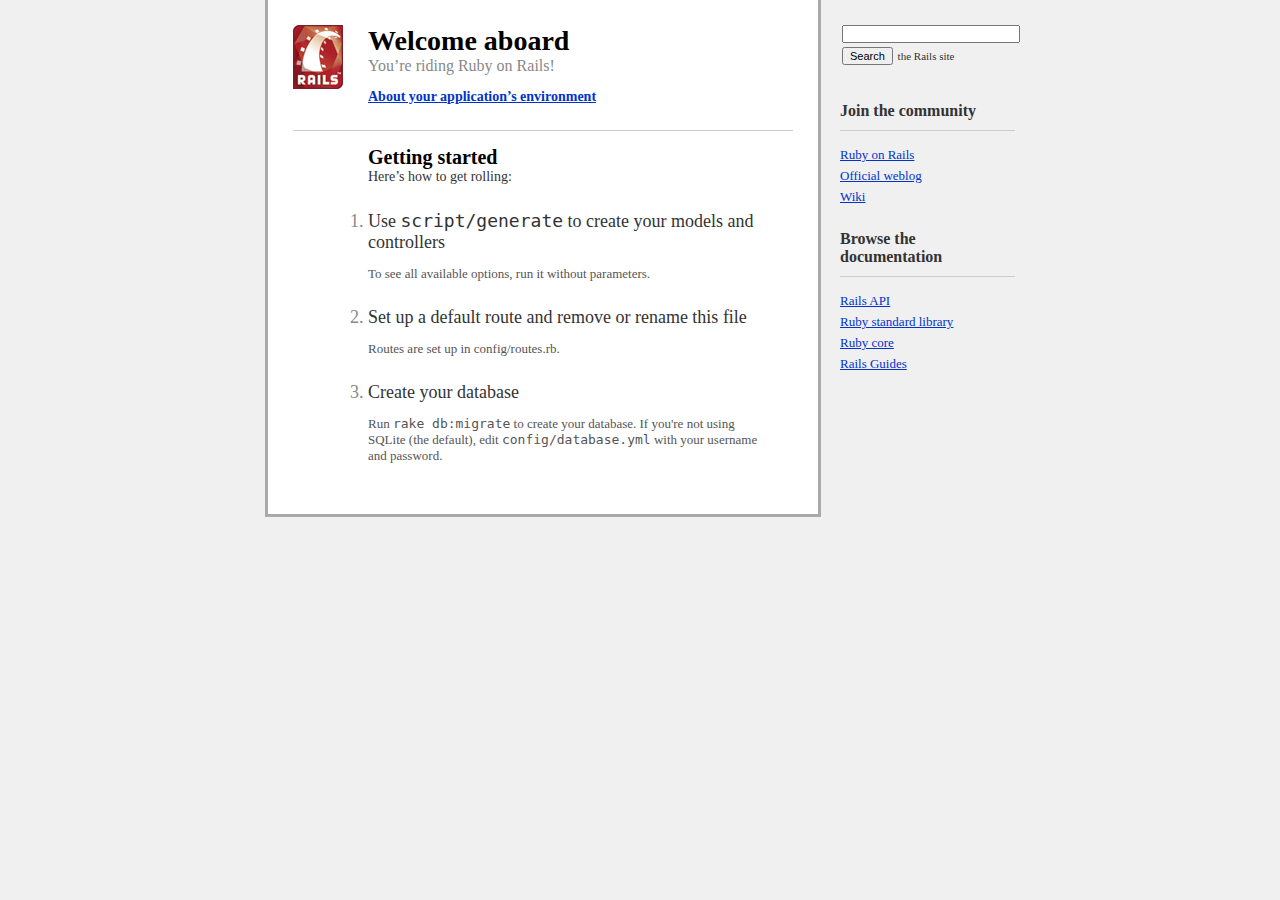
<file: vendor/gems/rails-2.3.2/html/index.html>
<!DOCTYPE html PUBLIC "-//W3C//DTD XHTML 1.0 Transitional//EN"
        "http://www.w3.org/TR/xhtml1/DTD/xhtml1-transitional.dtd">
<html>
  <head>
    <meta http-equiv="Content-type" content="text/html; charset=utf-8" />
    <title>Ruby on Rails: Welcome aboard</title>
    <style type="text/css" media="screen">
      body {
        margin: 0;
        margin-bottom: 25px;
        padding: 0;
        background-color: #f0f0f0;
        font-family: "Lucida Grande", "Bitstream Vera Sans", "Verdana";
        font-size: 13px;
        color: #333;
      }
      
      h1 {
        font-size: 28px;
        color: #000;
      }
      
      a  {color: #03c}
      a:hover {
        background-color: #03c;
        color: white;
        text-decoration: none;
      }
      
      
      #page {
        background-color: #f0f0f0;
        width: 750px;
        margin: 0;
        margin-left: auto;
        margin-right: auto;
      }
      
      #content {
        float: left;
        background-color: white;
        border: 3px solid #aaa;
        border-top: none;
        padding: 25px;
        width: 500px;
      }
      
      #sidebar {
        float: right;
        width: 175px;
      }

      #footer {
        clear: both;
      }
      

      #header, #about, #getting-started {
        padding-left: 75px;
        padding-right: 30px;
      }


      #header {
        background-image: url("images/rails.png");
        background-repeat: no-repeat;
        background-position: top left;
        height: 64px;
      }
      #header h1, #header h2 {margin: 0}
      #header h2 {
        color: #888;
        font-weight: normal;
        font-size: 16px;
      }
      
      
      #about h3 {
        margin: 0;
        margin-bottom: 10px;
        font-size: 14px;
      }
      
      #about-content {
        background-color: #ffd;
        border: 1px solid #fc0;
        margin-left: -11px;
      }
      #about-content table {
        margin-top: 10px;
        margin-bottom: 10px;
        font-size: 11px;
        border-collapse: collapse;
      }
      #about-content td {
        padding: 10px;
        padding-top: 3px;
        padding-bottom: 3px;
      }
      #about-content td.name  {color: #555}
      #about-content td.value {color: #000}
      
      #about-content.failure {
        background-color: #fcc;
        border: 1px solid #f00;
      }
      #about-content.failure p {
        margin: 0;
        padding: 10px;
      }
      
      
      #getting-started {
        border-top: 1px solid #ccc;
        margin-top: 25px;
        padding-top: 15px;
      }
      #getting-started h1 {
        margin: 0;
        font-size: 20px;
      }
      #getting-started h2 {
        margin: 0;
        font-size: 14px;
        font-weight: normal;
        color: #333;
        margin-bottom: 25px;
      }
      #getting-started ol {
        margin-left: 0;
        padding-left: 0;
      }
      #getting-started li {
        font-size: 18px;
        color: #888;
        margin-bottom: 25px;
      }
      #getting-started li h2 {
        margin: 0;
        font-weight: normal;
        font-size: 18px;
        color: #333;
      }
      #getting-started li p {
        color: #555;
        font-size: 13px;
      }
      
      
      #search {
        margin: 0;
        padding-top: 10px;
        padding-bottom: 10px;
        font-size: 11px;
      }
      #search input {
        font-size: 11px;
        margin: 2px;
      }
      #search-text {width: 170px}
      
      
      #sidebar ul {
        margin-left: 0;
        padding-left: 0;
      }
      #sidebar ul h3 {
        margin-top: 25px;
        font-size: 16px;
        padding-bottom: 10px;
        border-bottom: 1px solid #ccc;
      }
      #sidebar li {
        list-style-type: none;
      }
      #sidebar ul.links li {
        margin-bottom: 5px;
      }
      
    </style>
    <script type="text/javascript" src="javascripts/prototype.js"></script>
    <script type="text/javascript" src="javascripts/effects.js"></script>
    <script type="text/javascript">
      function about() {
        if (Element.empty('about-content')) {
          new Ajax.Updater('about-content', 'rails/info/properties', {
            method:     'get',
            onFailure:  function() {Element.classNames('about-content').add('failure')},
            onComplete: function() {new Effect.BlindDown('about-content', {duration: 0.25})}
          });
        } else {
          new Effect[Element.visible('about-content') ? 
            'BlindUp' : 'BlindDown']('about-content', {duration: 0.25});
        }
      }
      
      window.onload = function() {
        $('search-text').value = '';
        $('search').onsubmit = function() {
          $('search-text').value = 'site:rubyonrails.org ' + $F('search-text');
        }
      }
    </script>
  </head>
  <body>
    <div id="page">
      <div id="sidebar">
        <ul id="sidebar-items">
          <li>
            <form id="search" action="http://www.google.com/search" method="get">
              <input type="hidden" name="hl" value="en" />
              <input type="text" id="search-text" name="q" value="site:rubyonrails.org " />
              <input type="submit" value="Search" /> the Rails site
            </form>
          </li>
        
          <li>
            <h3>Join the community</h3>
            <ul class="links">
              <li><a href="http://www.rubyonrails.org/">Ruby on Rails</a></li>
              <li><a href="http://weblog.rubyonrails.org/">Official weblog</a></li>
              <li><a href="http://wiki.rubyonrails.org/">Wiki</a></li>
            </ul>
          </li>
          
          <li>
            <h3>Browse the documentation</h3>
            <ul class="links">
              <li><a href="http://api.rubyonrails.org/">Rails API</a></li>
              <li><a href="http://stdlib.rubyonrails.org/">Ruby standard library</a></li>
              <li><a href="http://corelib.rubyonrails.org/">Ruby core</a></li>
              <li><a href="http://guides.rubyonrails.org/">Rails Guides</a></li>
            </ul>
          </li>
        </ul>
      </div>

      <div id="content">
        <div id="header">
          <h1>Welcome aboard</h1>
          <h2>You&rsquo;re riding Ruby on Rails!</h2>
        </div>

        <div id="about">
          <h3><a href="rails/info/properties" onclick="about(); return false">About your application&rsquo;s environment</a></h3>
          <div id="about-content" style="display: none"></div>
        </div>
        
        <div id="getting-started">
          <h1>Getting started</h1>
          <h2>Here&rsquo;s how to get rolling:</h2>
          
          <ol>          
            <li>
              <h2>Use <tt>script/generate</tt> to create your models and controllers</h2>
              <p>To see all available options, run it without parameters.</p>
            </li>
            
            <li>
              <h2>Set up a default route and remove or rename this file</h2>
              <p>Routes are set up in config/routes.rb.</p>
            </li>

            <li>
              <h2>Create your database</h2>
              <p>Run <tt>rake db:migrate</tt> to create your database. If you're not using SQLite (the default), edit <tt>config/database.yml</tt> with your username and password.</p>
            </li>
          </ol>
        </div>
      </div>
      
      <div id="footer">&nbsp;</div>
    </div>
  </body>
</html>
</file>
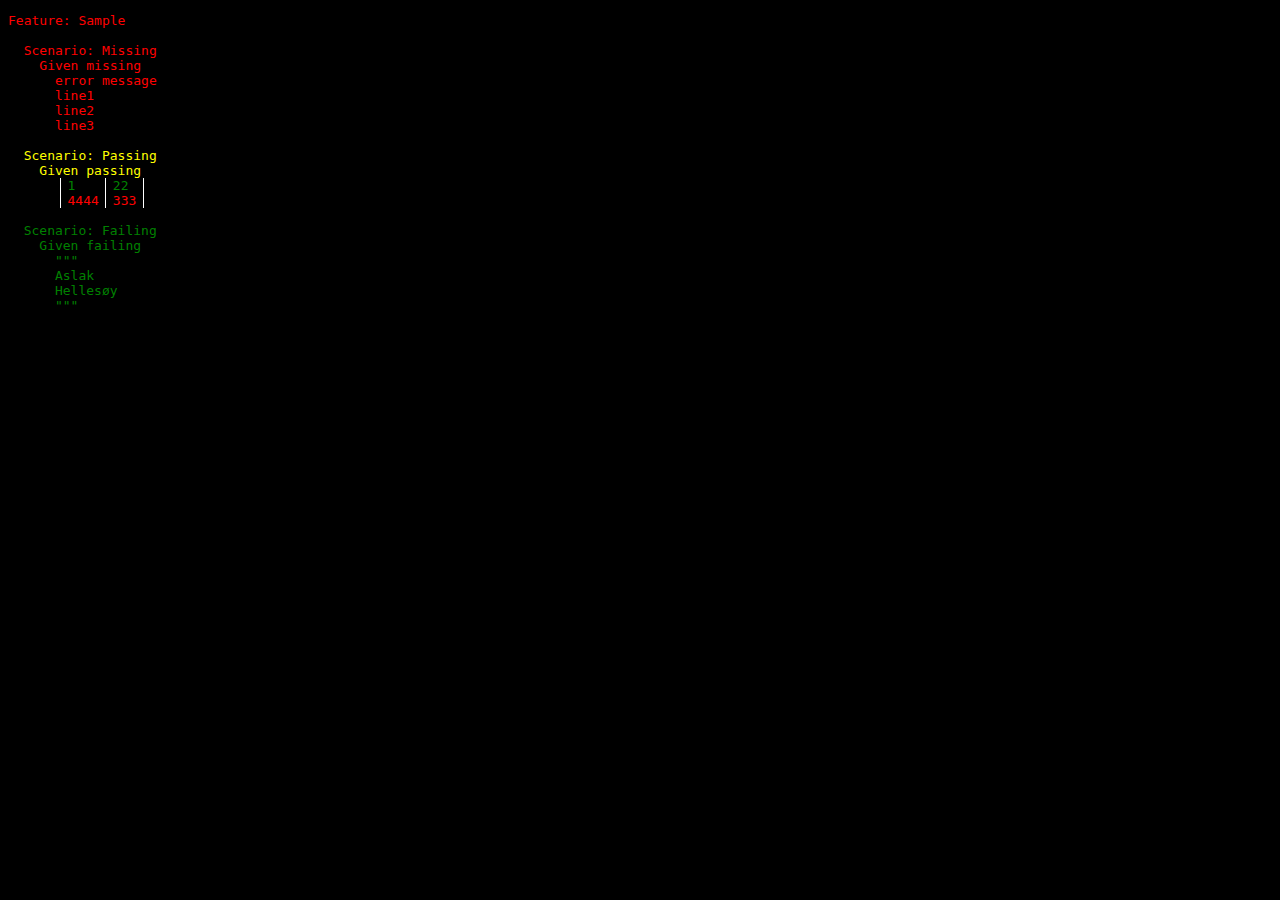
<file: vendor/gems/cucumber-0.2.3/specs/cucumber/formatter/html/index.html>
<!DOCTYPE html PUBLIC "-//W3C//DTD XHTML 1.0 Strict//EN"
  "http://www.w3.org/TR/xhtml1/DTD/xhtml1-strict.dtd">

<html xmlns="http://www.w3.org/1999/xhtml" xml:lang="en" lang="en">
<head>
  <meta http-equiv="Content-Type" content="text/html; charset=utf-8"/>
	<title>Cucumber results</title>
  <link rel="stylesheet" href="cucumber.css" type="text/css" charset="utf-8" />
	<script type="text/javascript" src="jquery-1.3.min.js"></script>
	<script type="text/javascript" src="jquery.uitableedit.js"></script>
	<script type="text/javascript" src="cucumber.js"></script>
</head>

<body>
<pre>
<span><span class="feature">Feature: Sample</span>

<span class="scenario">  Scenario: Missing
<span id="step_1">    Given missing</span></span>

<span class="scenario">  Scenario: Passing
<span id="step_2">    Given passing</span><div class="multiline_table"><table>
  <tr>
    <td class="passed">1</td>
    <td class="passed">22</td>
  </tr>
  <tr>
    <td class="failed">4444</td>
    <td class="failed">333</td>
  </tr>
</table></div></span>
<span class="scenario">  Scenario: Failing
<span id="step_3">    Given failing</span>
<span class="multiline">      """
      Aslak
      Hellesøy
      """</span></span></span>
</pre>

<script type="text/javascript">$('#step_1').failed('error message', "line1\nline2\nline3")</script>
<script type="text/javascript">$('#step_2').status('pending')</script>
<script type="text/javascript">$('#step_3').status('passed')</script>

</body>
</html>
</file>
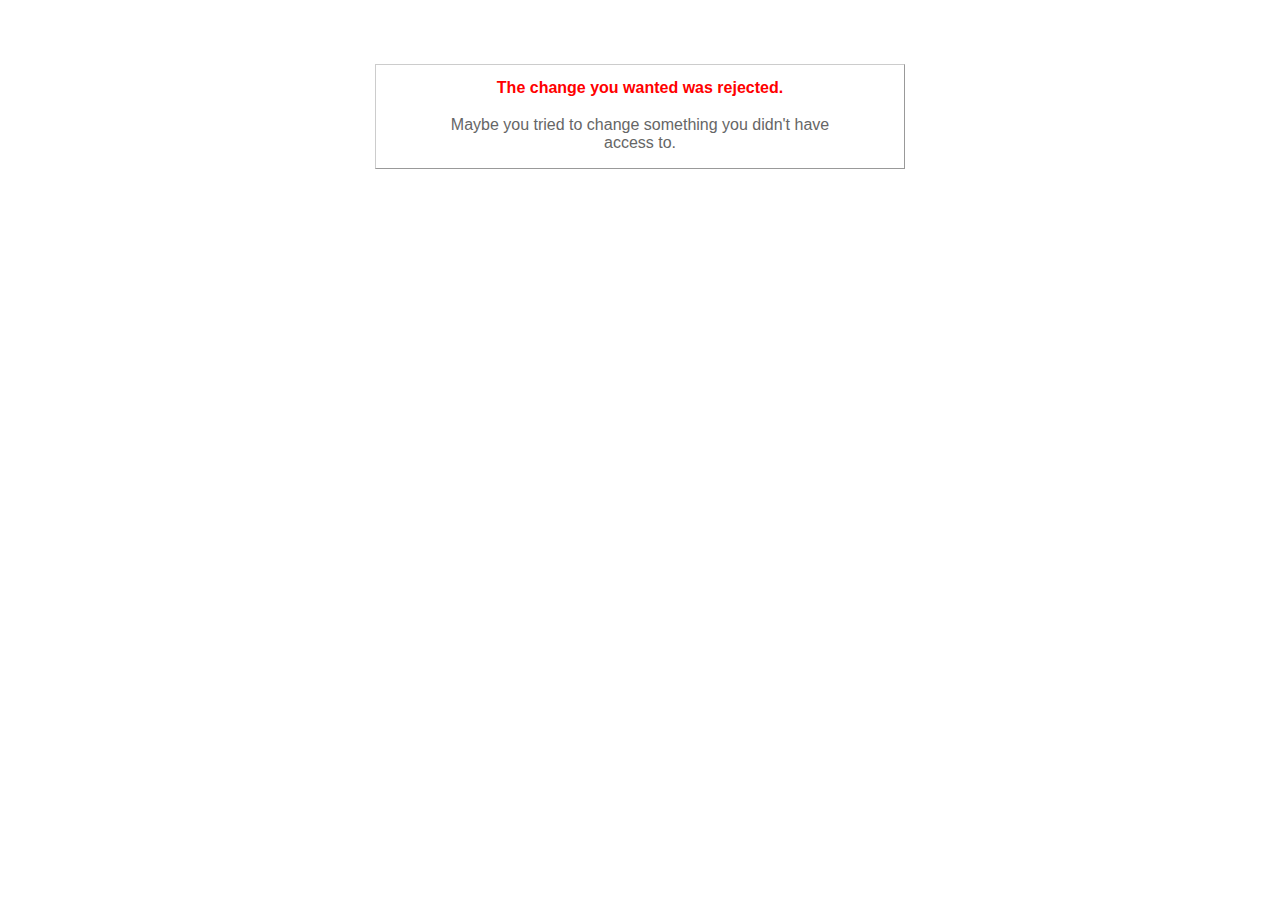
<file: public/422.html>
<!DOCTYPE html PUBLIC "-//W3C//DTD XHTML 1.0 Transitional//EN"
       "http://www.w3.org/TR/xhtml1/DTD/xhtml1-transitional.dtd">

<html xmlns="http://www.w3.org/1999/xhtml" xml:lang="en" lang="en">

<head>
  <meta http-equiv="content-type" content="text/html; charset=UTF-8" />
  <title>The change you wanted was rejected (422)</title>
	<style type="text/css">
		body { background-color: #fff; color: #666; text-align: center; font-family: arial, sans-serif; }
		div.dialog {
			width: 25em;
			padding: 0 4em;
			margin: 4em auto 0 auto;
			border: 1px solid #ccc;
			border-right-color: #999;
			border-bottom-color: #999;
		}
		h1 { font-size: 100%; color: #f00; line-height: 1.5em; }
	</style>
</head>

<body>
  <!-- This file lives in public/422.html -->
  <div class="dialog">
    <h1>The change you wanted was rejected.</h1>
    <p>Maybe you tried to change something you didn't have access to.</p>
  </div>
</body>
</html>
</file>
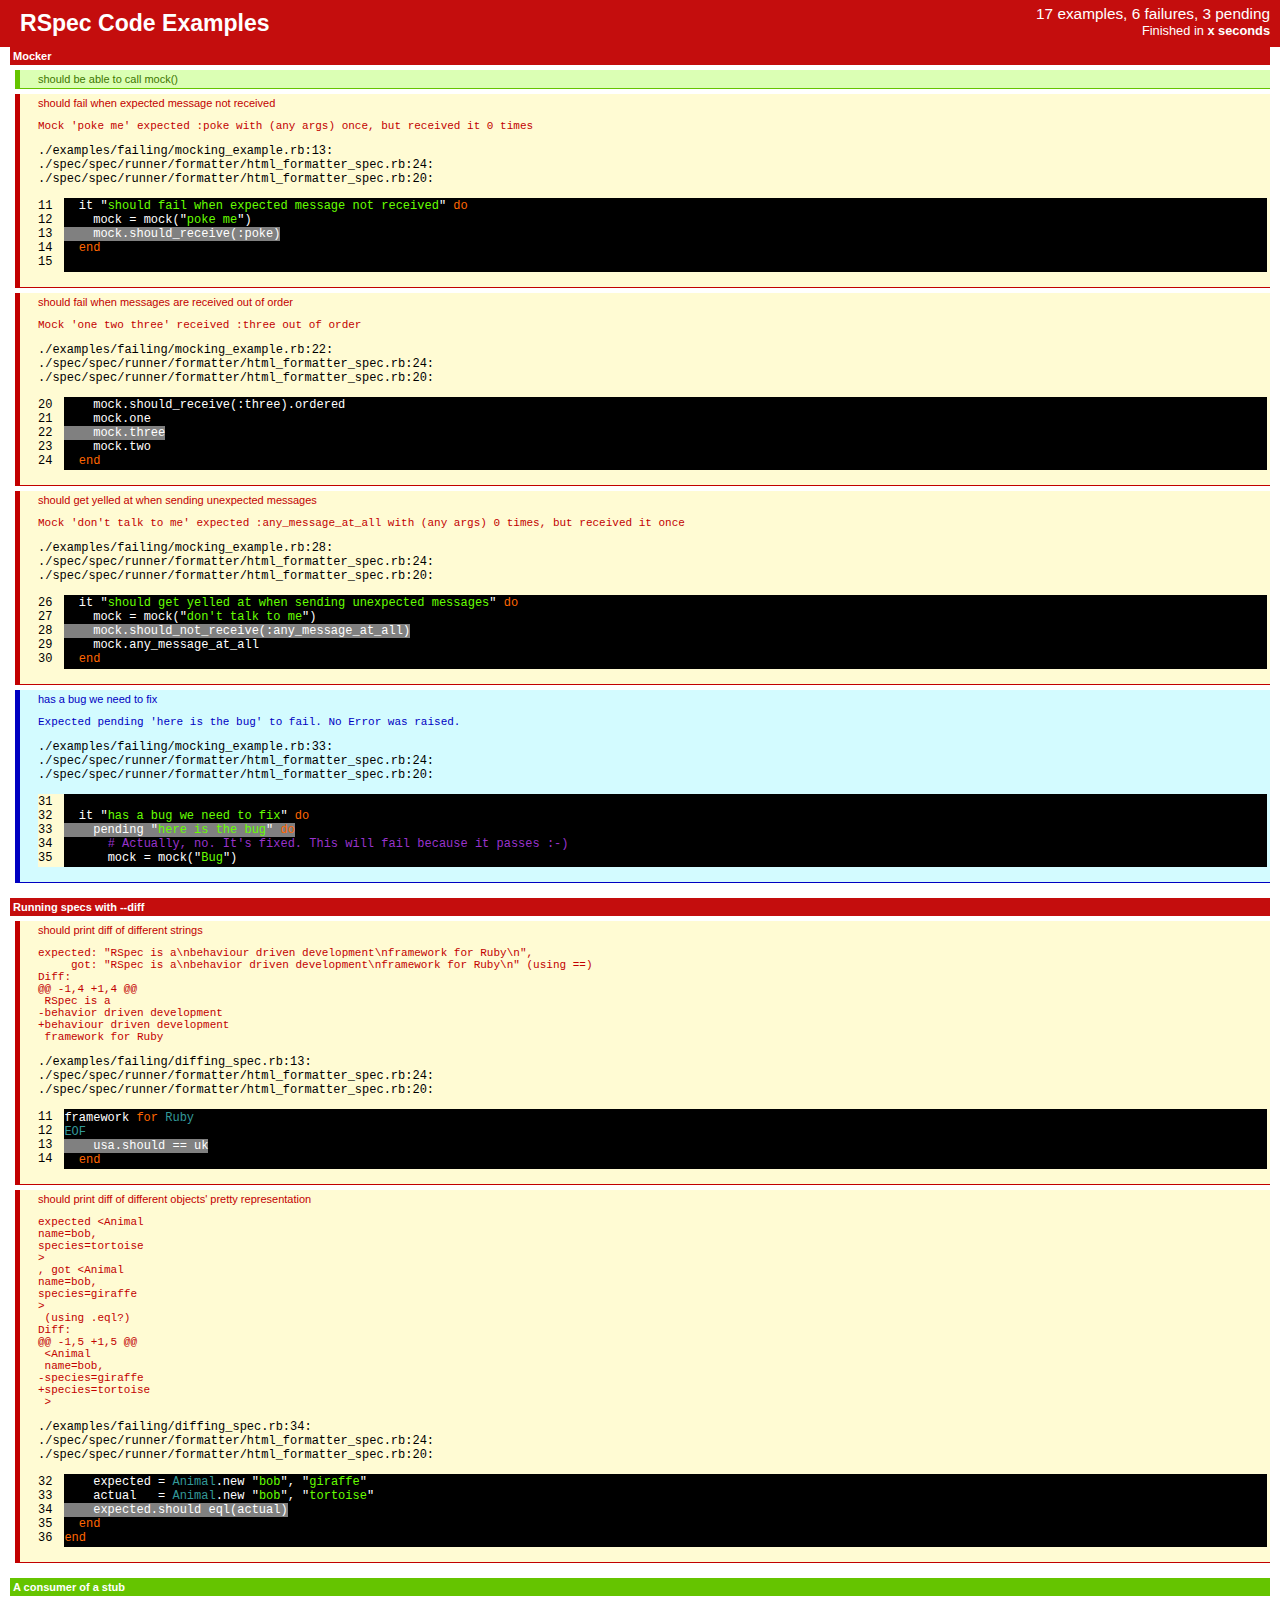
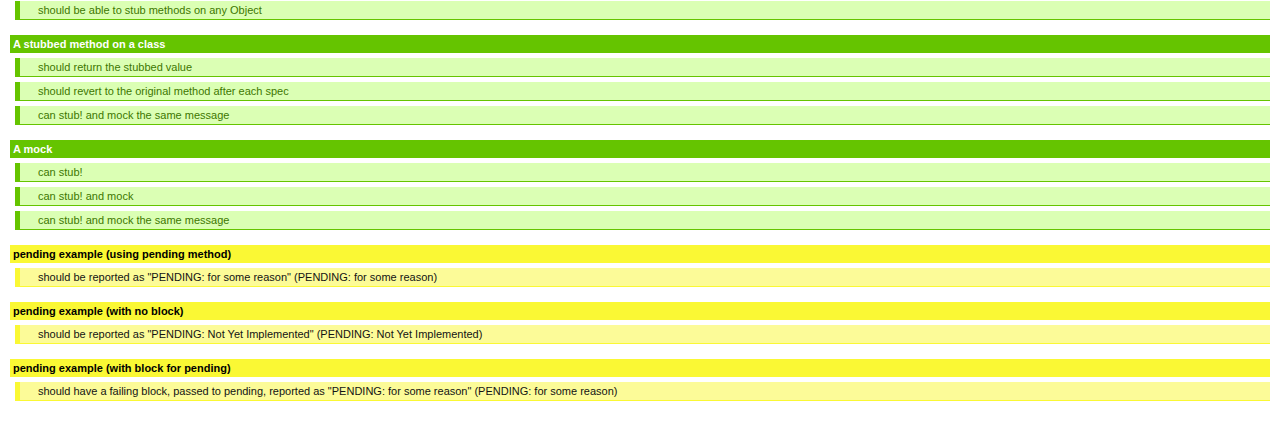
<file: vendor/gems/rspec-1.2.2/spec/spec/runner/formatter/html_formatted-1.8.4.html>
<?xml version="1.0" encoding="UTF-8"?>
<!DOCTYPE html 
  PUBLIC "-//W3C//DTD XHTML 1.0 Strict//EN"
  "http://www.w3.org/TR/xhtml1/DTD/xhtml1-strict.dtd">
<html xmlns="http://www.w3.org/1999/xhtml" xml:lang="en" lang="en">
<head>
  <title>RSpec results</title>
  <meta http-equiv="Content-Type" content="text/html; charset=utf-8" />
  <meta http-equiv="Expires" content="-1" />
  <meta http-equiv="Pragma" content="no-cache" />
  <style type="text/css">
  body {
    margin: 0;
    padding: 0;
    background: #fff;
    font-size: 80%;
  }
  </style>
</head>
<body>
<div class="rspec-report">
  <script type="text/javascript">
    // <![CDATA[
function moveProgressBar(percentDone) {
  document.getElementById("rspec-header").style.width = percentDone +"%";
}
function makeRed(element_id) {
  document.getElementById(element_id).style.background = '#C40D0D';
  document.getElementById(element_id).style.color = '#FFFFFF';
}

function makeYellow(element_id) {
  if (element_id == "rspec-header" && document.getElementById(element_id).style.background != '#C40D0D')
  {
    document.getElementById(element_id).style.background = '#FAF834';
    document.getElementById(element_id).style.color = '#000000';
  }
  else
  {
    document.getElementById(element_id).style.background = '#FAF834';
    document.getElementById(element_id).style.color = '#000000';
  }
}

    // ]]>
  </script>
  <style type="text/css">
#rspec-header {
  background: #65C400; color: #fff;
}

.rspec-report h1 {
  margin: 0px 10px 0px 10px;
  padding: 10px;
  font-family: "Lucida Grande", Helvetica, sans-serif;
  font-size: 1.8em;
}

#summary {
  margin: 0; padding: 5px 10px;
  font-family: "Lucida Grande", Helvetica, sans-serif;
  text-align: right;
  position: absolute;
  top: 0px;
  right: 0px;
}

#summary p {
  margin: 0 0 0 2px;
}

#summary #totals {
  font-size: 1.2em;
}

.example_group {
  margin: 0 10px 5px;
  background: #fff;
}

dl {
  margin: 0; padding: 0 0 5px;
  font: normal 11px "Lucida Grande", Helvetica, sans-serif;
}

dt {
  padding: 3px;
  background: #65C400;
  color: #fff;
  font-weight: bold;
}

dd {
  margin: 5px 0 5px 5px;
  padding: 3px 3px 3px 18px;
}

dd.spec.passed {
  border-left: 5px solid #65C400;
  border-bottom: 1px solid #65C400;
  background: #DBFFB4; color: #3D7700;
}

dd.spec.failed {
  border-left: 5px solid #C20000;
  border-bottom: 1px solid #C20000;
  color: #C20000; background: #FFFBD3;
}

dd.spec.not_implemented {
  border-left: 5px solid #FAF834;
  border-bottom: 1px solid #FAF834;
  background: #FCFB98; color: #131313;
}

dd.spec.pending_fixed {
  border-left: 5px solid #0000C2;
  border-bottom: 1px solid #0000C2;
  color: #0000C2; background: #D3FBFF;
}

.backtrace {
  color: #000;
  font-size: 12px;
}

a {
  color: #BE5C00;
}

/* Ruby code, style similar to vibrant ink */
.ruby {
  font-size: 12px;
  font-family: monospace;
  color: white;
  background-color: black;
  padding: 0.1em 0 0.2em 0;
}

.ruby .keyword { color: #FF6600; }
.ruby .constant { color: #339999; }
.ruby .attribute { color: white; }
.ruby .global { color: white; }
.ruby .module { color: white; }
.ruby .class { color: white; }
.ruby .string { color: #66FF00; }
.ruby .ident { color: white; }
.ruby .method { color: #FFCC00; }
.ruby .number { color: white; }
.ruby .char { color: white; }
.ruby .comment { color: #9933CC; }
.ruby .symbol { color: white; }
.ruby .regex { color: #44B4CC; }
.ruby .punct { color: white; }
.ruby .escape { color: white; }
.ruby .interp { color: white; }
.ruby .expr { color: white; }

.ruby .offending { background-color: gray; }
.ruby .linenum {
  width: 75px;
  padding: 0.1em 1em 0.2em 0;
  color: #000000;
  background-color: #FFFBD3;
}

  </style>

<div id="rspec-header">
  <h1>RSpec Code Examples</h1>

  <div id="summary">
    <p id="totals">&nbsp;</p>
    <p id="duration">&nbsp;</p>
  </div>
</div>

<div class="results">
<div class="example_group">
  <dl>
  <dt id="example_group_1">Mocker</dt>
    <script type="text/javascript">moveProgressBar('5.8');</script>
    <dd class="spec passed"><span class="passed_spec_name">should be able to call mock()</span></dd>
    <script type="text/javascript">makeRed('rspec-header');</script>
    <script type="text/javascript">makeRed('example_group_1');</script>
    <script type="text/javascript">moveProgressBar('11.7');</script>
    <dd class="spec failed">
      <span class="failed_spec_name">should fail when expected message not received</span>
      <div class="failure" id="failure_1">
        <div class="message"><pre>Mock 'poke me' expected :poke with (any args) once, but received it 0 times</pre></div>
        <div class="backtrace"><pre>./examples/failing/mocking_example.rb:13:
./spec/spec/runner/formatter/html_formatter_spec.rb:24:
./spec/spec/runner/formatter/html_formatter_spec.rb:20:</pre></div>
    <pre class="ruby"><code><span class="linenum">11</span>  <span class="ident">it</span> <span class="punct">&quot;</span><span class="string">should fail when expected message not received</span><span class="punct">&quot;</span> <span class="keyword">do</span>
<span class="linenum">12</span>    <span class="ident">mock</span> <span class="punct">=</span> <span class="ident">mock</span><span class="punct">(&quot;</span><span class="string">poke me</span><span class="punct">&quot;)</span>
<span class="offending"><span class="linenum">13</span>    <span class="ident">mock</span><span class="punct">.</span><span class="ident">should_receive</span><span class="punct">(</span><span class="symbol">:poke</span><span class="punct">)</span></span>
<span class="linenum">14</span>  <span class="keyword">end</span>
<span class="linenum">15</span>  </code></pre>
      </div>
    </dd>
    <script type="text/javascript">moveProgressBar('17.6');</script>
    <dd class="spec failed">
      <span class="failed_spec_name">should fail when messages are received out of order</span>
      <div class="failure" id="failure_2">
        <div class="message"><pre>Mock 'one two three' received :three out of order</pre></div>
        <div class="backtrace"><pre>./examples/failing/mocking_example.rb:22:
./spec/spec/runner/formatter/html_formatter_spec.rb:24:
./spec/spec/runner/formatter/html_formatter_spec.rb:20:</pre></div>
    <pre class="ruby"><code><span class="linenum">20</span>    <span class="ident">mock</span><span class="punct">.</span><span class="ident">should_receive</span><span class="punct">(</span><span class="symbol">:three</span><span class="punct">).</span><span class="ident">ordered</span>
<span class="linenum">21</span>    <span class="ident">mock</span><span class="punct">.</span><span class="ident">one</span>
<span class="offending"><span class="linenum">22</span>    <span class="ident">mock</span><span class="punct">.</span><span class="ident">three</span></span>
<span class="linenum">23</span>    <span class="ident">mock</span><span class="punct">.</span><span class="ident">two</span>
<span class="linenum">24</span>  <span class="keyword">end</span></code></pre>
      </div>
    </dd>
    <script type="text/javascript">moveProgressBar('23.5');</script>
    <dd class="spec failed">
      <span class="failed_spec_name">should get yelled at when sending unexpected messages</span>
      <div class="failure" id="failure_3">
        <div class="message"><pre>Mock 'don't talk to me' expected :any_message_at_all with (any args) 0 times, but received it once</pre></div>
        <div class="backtrace"><pre>./examples/failing/mocking_example.rb:28:
./spec/spec/runner/formatter/html_formatter_spec.rb:24:
./spec/spec/runner/formatter/html_formatter_spec.rb:20:</pre></div>
    <pre class="ruby"><code><span class="linenum">26</span>  <span class="ident">it</span> <span class="punct">&quot;</span><span class="string">should get yelled at when sending unexpected messages</span><span class="punct">&quot;</span> <span class="keyword">do</span>
<span class="linenum">27</span>    <span class="ident">mock</span> <span class="punct">=</span> <span class="ident">mock</span><span class="punct">(&quot;</span><span class="string">don't talk to me</span><span class="punct">&quot;)</span>
<span class="offending"><span class="linenum">28</span>    <span class="ident">mock</span><span class="punct">.</span><span class="ident">should_not_receive</span><span class="punct">(</span><span class="symbol">:any_message_at_all</span><span class="punct">)</span></span>
<span class="linenum">29</span>    <span class="ident">mock</span><span class="punct">.</span><span class="ident">any_message_at_all</span>
<span class="linenum">30</span>  <span class="keyword">end</span></code></pre>
      </div>
    </dd>
    <script type="text/javascript">moveProgressBar('29.4');</script>
    <dd class="spec pending_fixed">
      <span class="failed_spec_name">has a bug we need to fix</span>
      <div class="failure" id="failure_4">
        <div class="message"><pre>Expected pending 'here is the bug' to fail. No Error was raised.</pre></div>
        <div class="backtrace"><pre>./examples/failing/mocking_example.rb:33:
./spec/spec/runner/formatter/html_formatter_spec.rb:24:
./spec/spec/runner/formatter/html_formatter_spec.rb:20:</pre></div>
    <pre class="ruby"><code><span class="linenum">31</span>
<span class="linenum">32</span>  <span class="ident">it</span> <span class="punct">&quot;</span><span class="string">has a bug we need to fix</span><span class="punct">&quot;</span> <span class="keyword">do</span>
<span class="offending"><span class="linenum">33</span>    <span class="ident">pending</span> <span class="punct">&quot;</span><span class="string">here is the bug</span><span class="punct">&quot;</span> <span class="keyword">do</span></span>
<span class="linenum">34</span>      <span class="comment"># Actually, no. It's fixed. This will fail because it passes :-)</span>
<span class="linenum">35</span>      <span class="ident">mock</span> <span class="punct">=</span> <span class="ident">mock</span><span class="punct">(&quot;</span><span class="string">Bug</span><span class="punct">&quot;)</span></code></pre>
      </div>
    </dd>
  </dl>
</div>
<div class="example_group">
  <dl>
  <dt id="example_group_2">Running specs with --diff</dt>
    <script type="text/javascript">makeRed('example_group_2');</script>
    <script type="text/javascript">moveProgressBar('35.2');</script>
    <dd class="spec failed">
      <span class="failed_spec_name">should print diff of different strings</span>
      <div class="failure" id="failure_5">
        <div class="message"><pre>expected: &quot;RSpec is a\nbehaviour driven development\nframework for Ruby\n&quot;,
     got: &quot;RSpec is a\nbehavior driven development\nframework for Ruby\n&quot; (using ==)
Diff:
@@ -1,4 +1,4 @@
 RSpec is a
-behavior driven development
+behaviour driven development
 framework for Ruby
</pre></div>
        <div class="backtrace"><pre>./examples/failing/diffing_spec.rb:13:
./spec/spec/runner/formatter/html_formatter_spec.rb:24:
./spec/spec/runner/formatter/html_formatter_spec.rb:20:</pre></div>
    <pre class="ruby"><code><span class="linenum">11</span><span class="ident">framework</span> <span class="keyword">for</span> <span class="constant">Ruby</span>
<span class="linenum">12</span><span class="constant">EOF</span>
<span class="offending"><span class="linenum">13</span>    <span class="ident">usa</span><span class="punct">.</span><span class="ident">should</span> <span class="punct">==</span> <span class="ident">uk</span></span>
<span class="linenum">14</span>  <span class="keyword">end</span></code></pre>
      </div>
    </dd>
    <script type="text/javascript">moveProgressBar('41.1');</script>
    <dd class="spec failed">
      <span class="failed_spec_name">should print diff of different objects' pretty representation</span>
      <div class="failure" id="failure_6">
        <div class="message"><pre>expected &lt;Animal
name=bob,
species=tortoise
&gt;
, got &lt;Animal
name=bob,
species=giraffe
&gt;
 (using .eql?)
Diff:
@@ -1,5 +1,5 @@
 &lt;Animal
 name=bob,
-species=giraffe
+species=tortoise
 &gt;
</pre></div>
        <div class="backtrace"><pre>./examples/failing/diffing_spec.rb:34:
./spec/spec/runner/formatter/html_formatter_spec.rb:24:
./spec/spec/runner/formatter/html_formatter_spec.rb:20:</pre></div>
    <pre class="ruby"><code><span class="linenum">32</span>    <span class="ident">expected</span> <span class="punct">=</span> <span class="constant">Animal</span><span class="punct">.</span><span class="ident">new</span> <span class="punct">&quot;</span><span class="string">bob</span><span class="punct">&quot;,</span> <span class="punct">&quot;</span><span class="string">giraffe</span><span class="punct">&quot;</span>
<span class="linenum">33</span>    <span class="ident">actual</span>   <span class="punct">=</span> <span class="constant">Animal</span><span class="punct">.</span><span class="ident">new</span> <span class="punct">&quot;</span><span class="string">bob</span><span class="punct">&quot;,</span> <span class="punct">&quot;</span><span class="string">tortoise</span><span class="punct">&quot;</span>
<span class="offending"><span class="linenum">34</span>    <span class="ident">expected</span><span class="punct">.</span><span class="ident">should</span> <span class="ident">eql</span><span class="punct">(</span><span class="ident">actual</span><span class="punct">)</span></span>
<span class="linenum">35</span>  <span class="keyword">end</span>
<span class="linenum">36</span><span class="keyword">end</span></code></pre>
      </div>
    </dd>
  </dl>
</div>
<div class="example_group">
  <dl>
  <dt id="example_group_3">A consumer of a stub</dt>
    <script type="text/javascript">moveProgressBar('47.0');</script>
    <dd class="spec passed"><span class="passed_spec_name">should be able to stub methods on any Object</span></dd>
  </dl>
</div>
<div class="example_group">
  <dl>
  <dt id="example_group_4">A stubbed method on a class</dt>
    <script type="text/javascript">moveProgressBar('52.9');</script>
    <dd class="spec passed"><span class="passed_spec_name">should return the stubbed value</span></dd>
    <script type="text/javascript">moveProgressBar('58.8');</script>
    <dd class="spec passed"><span class="passed_spec_name">should revert to the original method after each spec</span></dd>
    <script type="text/javascript">moveProgressBar('64.7');</script>
    <dd class="spec passed"><span class="passed_spec_name">can stub! and mock the same message</span></dd>
  </dl>
</div>
<div class="example_group">
  <dl>
  <dt id="example_group_5">A mock</dt>
    <script type="text/javascript">moveProgressBar('70.5');</script>
    <dd class="spec passed"><span class="passed_spec_name">can stub!</span></dd>
    <script type="text/javascript">moveProgressBar('76.4');</script>
    <dd class="spec passed"><span class="passed_spec_name">can stub! and mock</span></dd>
    <script type="text/javascript">moveProgressBar('82.3');</script>
    <dd class="spec passed"><span class="passed_spec_name">can stub! and mock the same message</span></dd>
  </dl>
</div>
<div class="example_group">
  <dl>
  <dt id="example_group_6">pending example (using pending method)</dt>
    <script type="text/javascript">makeYellow('example_group_6');</script>
    <script type="text/javascript">moveProgressBar('88.2');</script>
    <dd class="spec not_implemented"><span class="not_implemented_spec_name">should be reported as &quot;PENDING: for some reason&quot; (PENDING: for some reason)</span></dd>
  </dl>
</div>
<div class="example_group">
  <dl>
  <dt id="example_group_7">pending example (with no block)</dt>
    <script type="text/javascript">makeYellow('example_group_7');</script>
    <script type="text/javascript">moveProgressBar('94.1');</script>
    <dd class="spec not_implemented"><span class="not_implemented_spec_name">should be reported as &quot;PENDING: Not Yet Implemented&quot; (PENDING: Not Yet Implemented)</span></dd>
  </dl>
</div>
<div class="example_group">
  <dl>
  <dt id="example_group_8">pending example (with block for pending)</dt>
    <script type="text/javascript">makeYellow('example_group_8');</script>
    <script type="text/javascript">moveProgressBar('100.0');</script>
    <dd class="spec not_implemented"><span class="not_implemented_spec_name">should have a failing block, passed to pending, reported as &quot;PENDING: for some reason&quot; (PENDING: for some reason)</span></dd>
  </dl>
</div>
<script type="text/javascript">document.getElementById('duration').innerHTML = "Finished in <strong>x seconds</strong>";</script>
<script type="text/javascript">document.getElementById('totals').innerHTML = "17 examples, 6 failures, 3 pending";</script>
</div>
</div>
</body>
</html>
</file>
<file: vendor/gems/cucumber-0.2.3/specs/cucumber/formatter/html/cucumber.css>
body {
  background: #000000;
  color: #FFFFFF;
}

table {
  border-collapse: collapse;
  border-spacing: 10px;
}
 
td
{
  border-color: #FFFFFF;
  border-width: 0 0.15em 0 0.15em;
  border-style: solid;
  padding: 0 0.5em 0 0.5em;
}

.multiline_table {
  padding-left: 4em;
}
 
.missing {
  color: yellow;
}

.pending {
  color: yellow;
}

.passed {
  color: green;
}

.failed {
  color: red;
}
</file>
